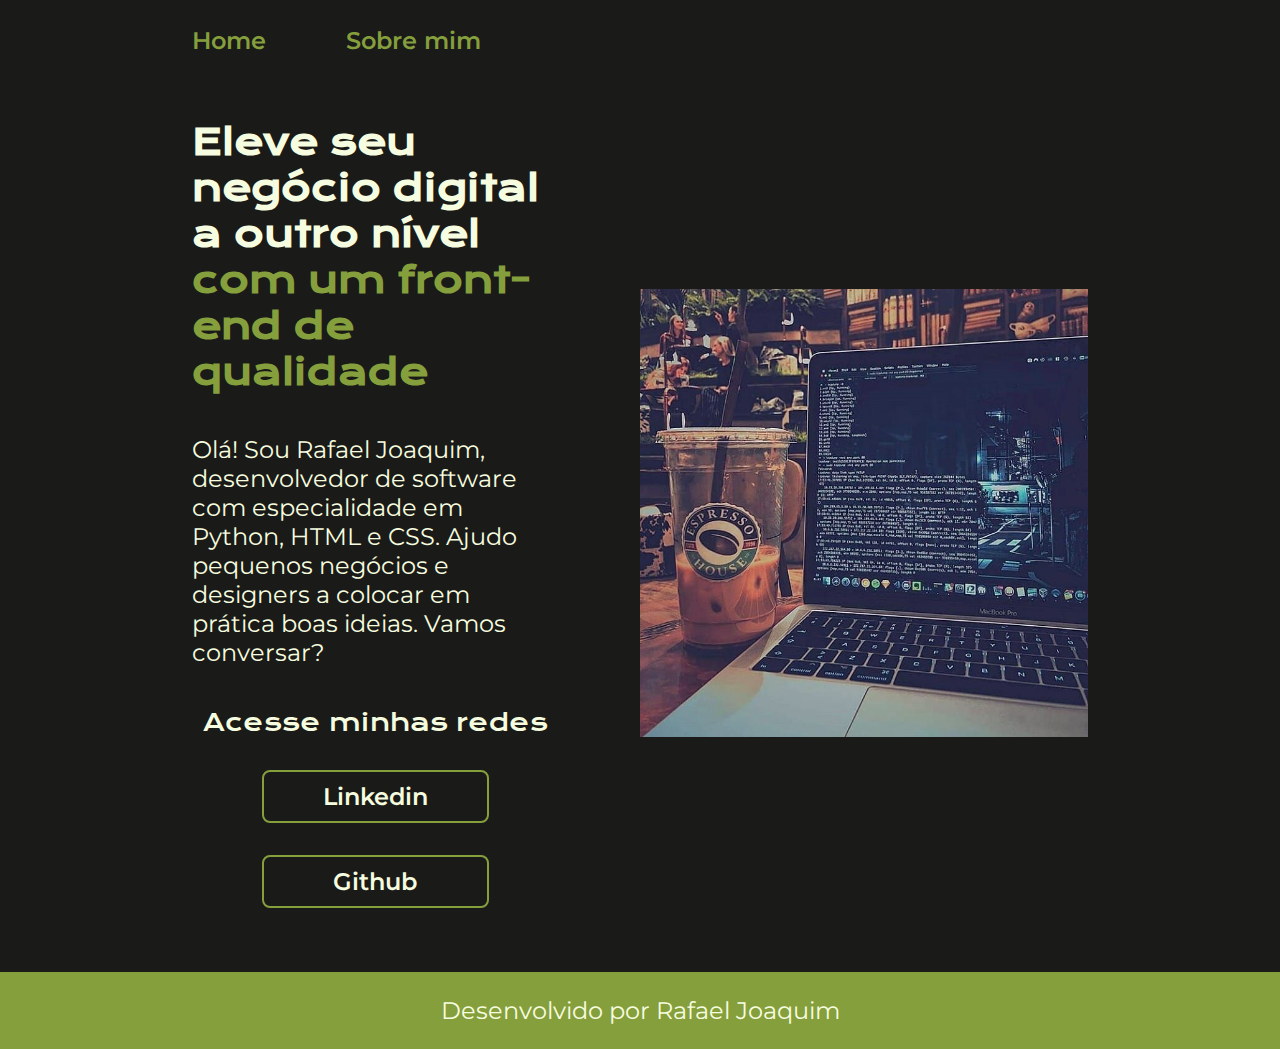
<file: index.html>
<!DOCTYPE html>
<html lang="pt-br">

<head>
    <meta charset="UTF-8">
    <meta name="viewport" content="width=device-width, initial-scale=1.0">
    <title>Portifolio</title>
    <link rel ="stylesheet" href="./styles/style.css">
</head>

<body>
    <header class="cabecalho">
        <nav class="cabecalho__menu">
            <a class="cabecalho__menu__navegacao" href="index.html">Home</a>
            <a class="cabecalho__menu__navegacao" href="about.html">Sobre mim</a>
        </nav>
    </header>
    <main class="apresentacao">
        <section class="apresentacao__conteudo">
            <h1 class="apresentacao__conteudo__titulo">Eleve seu negócio digital a outro nível <strong class="titulo__destaque">com um front-end de qualidade</strong></h1>
            <p class="apresentacao__conteudo__texto">Olá! Sou Rafael Joaquim, desenvolvedor de software com especialidade em Python, HTML e CSS. Ajudo pequenos negócios e designers a colocar em prática boas ideias. Vamos conversar?</p>
            <div class="apresentacao__redes">
                <h2 class="apresentacao__redes__subtitulo">Acesse minhas redes</h2>
                <a class="apresentacao__redes__botao" href="https://www.linkedin.com/in/rafael-joaquim-88a1a7327/">Linkedin</a>
                <a class="apresentacao__redes__botao" href="https://github.com/rjoaquimwasser">Github</a>
            </div>
        </section>
        <img class="apresentacao__imagem" src="./assets/imagem.jpg" alt="Foto de um computador">
    </main>
<footer class="rodape">Desenvolvido por Rafael Joaquim</footer>
    
</body>

</html>
</file>
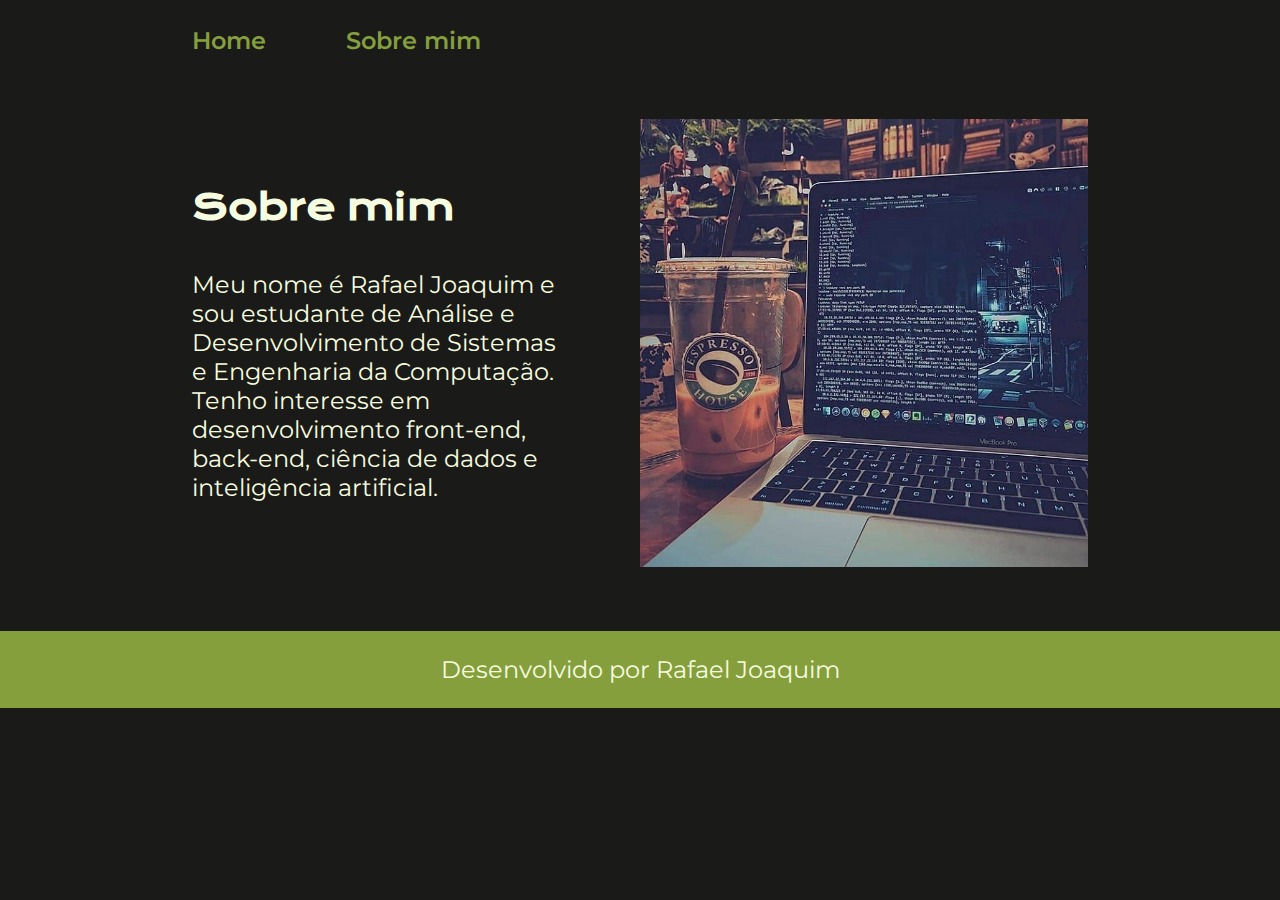
<file: about.html>
<!DOCTYPE html>
<html lang="pt-br">
<head>
    <meta charset="UTF-8">
    <meta name="viewport" content="width=device-width, initial-scale=1.0">
    <title>Sobre mim</title>
    <link rel="stylesheet" href="./styles/style.css">
</head>
<body>
    <header class="cabecalho">
        <nav class="cabecalho__menu">
            <a class="cabecalho__menu__navegacao" href="index.html">Home</a>
            <a class="cabecalho__menu__navegacao" href="about.html">Sobre mim</a>
        </nav>
    </header>
    <main class="apresentacao">
        <section class="apresentacao__conteudo">
            <h1 class="apresentacao__conteudo__titulo">Sobre mim</h1>
            <p class="apresentacao__conteudo__texto">Meu nome é Rafael Joaquim e sou estudante de Análise e Desenvolvimento de Sistemas e Engenharia da Computação. Tenho interesse em desenvolvimento front-end, back-end, ciência de dados e inteligência artificial.</p>
        </section>
        <img class="apresentacao__imagem" src="assets/imagem.jpg" alt="Foto de programação">
    </main>
    <footer class="rodape">Desenvolvido por Rafael Joaquim</footer>
    
</body>
</html>
</file>
<file: styles/style.css>
@import url('https://fonts.googleapis.com/css2?family=Krona+One&family=Montserrat:wght@400;600&display=swap');

:root{
    --cor-primaria: #1A1A19;
    --cor-secundaria: #F6FCDF;
    --cor-terciaria: #859F3D;
    --cor-hover: #31511E;

    --fonte-primaria: "Krona One", sans-serif;
    --fonte-secundaria: "Montserrat", sans-serif;
}

*{
    margin: 0;
    padding: 0;
}

body{
    background-color: var(--cor-primaria);
    color: var(--cor-secundaria);
}

.cabecalho{
    padding: 2% 0% 0% 15%;
}

.cabecalho__menu{
    display: flex;
    gap: 80px;
}

.cabecalho__menu__navegacao{
    font-family: var(--fonte-secundaria);
    font-size: 1.5rem;
    font-weight: 600;
    color: var(--cor-terciaria);
    text-decoration: none;
}

.apresentacao{
    padding: 5% 15%;
    display: flex;
    align-items: center;
    justify-content: space-between;
    gap: 82px;
}

.apresentacao__conteudo{
    width: 50%;
    display: flex;
    flex-direction: column;
    gap: 40px;
}

.apresentacao__conteudo__titulo{
    font-size: 2.25rem;
    font-family: var(--fonte-primaria);
}

.titulo__destaque{
    color: var(--cor-terciaria);
}

.apresentacao__conteudo__texto{
    font-size: 1.5rem;
    font-family: var(--fonte-secundaria);
}

.apresentacao__redes{
    display: flex;
    flex-direction: column;
    justify-content: space-between;
    gap: 32px;
    align-items: center;
}

.apresentacao__redes__subtitulo{
    font-family: var(--fonte-primaria);
    font-weight: 400;
    font-size: 1.5rem;
}

.apresentacao__redes__botao{
    display: flex;
    justify-content: center;
    gap: 16px;
    border: 2px solid var(--cor-terciaria);
    width: 50%;
    padding: 10px 20px;
    border-radius: 8px;
    font-family: var(--fonte-secundaria);
    font-size: 1.5rem;
    font-weight: 600;
    text-align: center;
    text-decoration: none;
    color: var(--cor-secundaria);
}

.apresentacao__redes__botao:hover{
    background-color: var(--cor-hover);
}

.apresentacao__imagem{
    width:50%
}

.rodape{
    background-color: var(--cor-terciaria);
    color: var(--cor-secundaria);
    padding:24px;
    text-align: center;
    font-family: var(--fonte-secundaria);
    font-size: 1.5rem;
    font-weight: 400;
}

@media (max-width: 768px) {
    .cabecalho__menu {
        flex-direction: column;
        gap: 20px; 
    }
    
    .apresentacao__imagem {
        width: 100%; 
    }
}

@media (min-width: 768px) and (max-width: 1024px) {
    .cabecalho {
        padding: 5%; 
    }
    
    .cabecalho__menu {
        gap: 40px; 
        flex-direction: column; 
    }
    
    .apresentacao {
        flex-direction: column;
        padding: 3%; 
    }

    .apresentacao__conteudo {
        width: 80%; 
        align-items: center; 
    }

    .apresentacao__imagem {
        width: 100%; 
    }

    .rodape {
        font-size: 1.2rem; 
    }
}

@media (max-width: 1024px) {
    .cabecalho{
         padding: 10%;  
    }
    .cabecalho__menu{
        justify-content: center;
    }
    .apresentacao{
        flex-direction: column-reverse;
        padding: 5%;
    }
    .apresentacao__conteudo{
        width: auto;
    }
}
</file>
